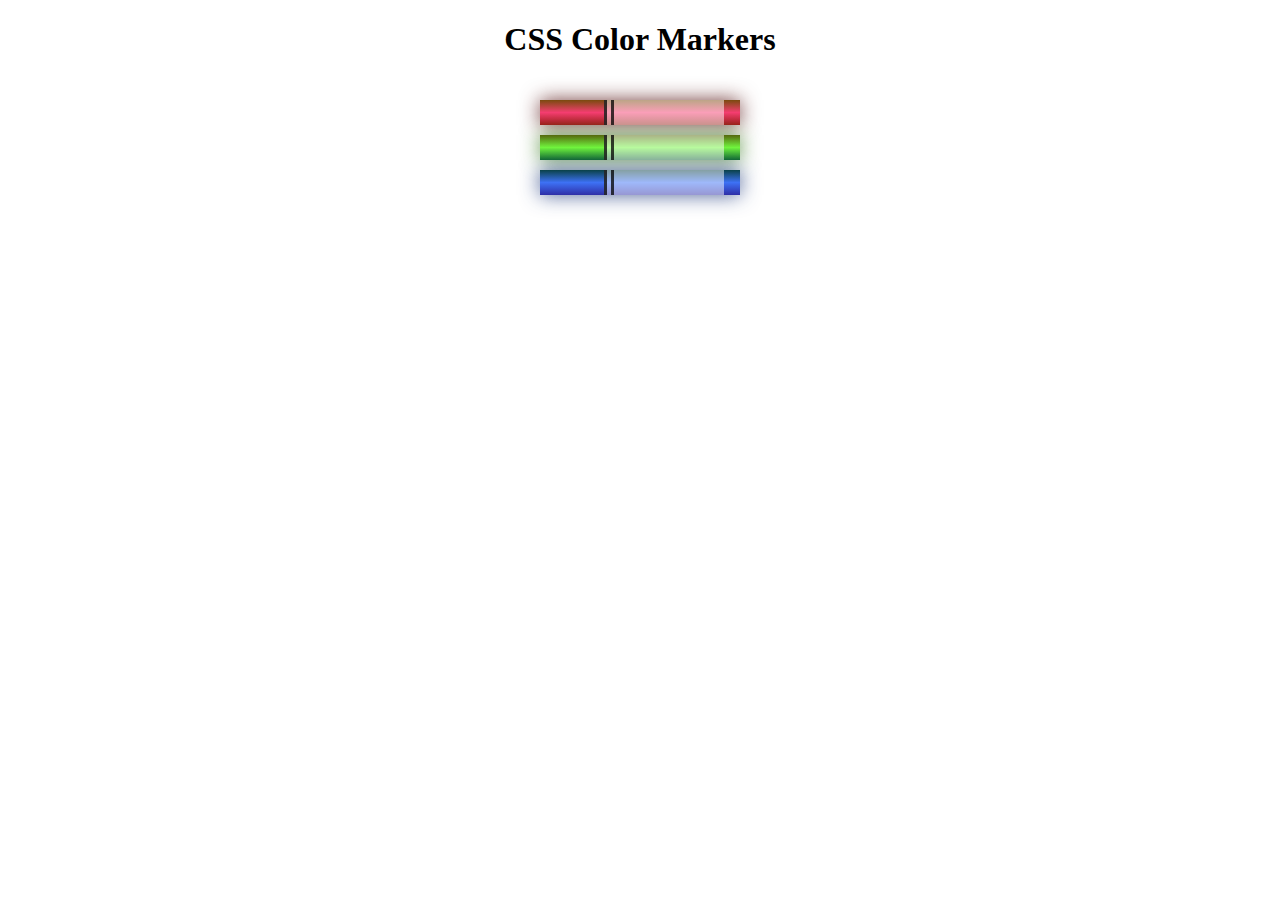
<file: 03 - Colored Markers/index.html>
<!DOCTYPE html>
<html lang="en">
  <head>
    <meta charset="utf-8">
    <meta name="viewport" content="width=device-width, initial-scale=1.0">
    <title>Colored Markers</title>
    <link rel="stylesheet" href="styles.css">
  </head>
  <body>
    <h1>CSS Color Markers</h1>
    <div class="container">
      <div class="marker red">
        <div class="cap"></div>
        <div class="sleeve"></div>
      </div>
      <div class="marker green">
        <div class="cap"></div>
        <div class="sleeve"></div>
      </div>
      <div class="marker blue">
        <div class="cap"></div>
        <div class="sleeve"></div>
      </div>
    </div>
  </body>
</html>
</file>
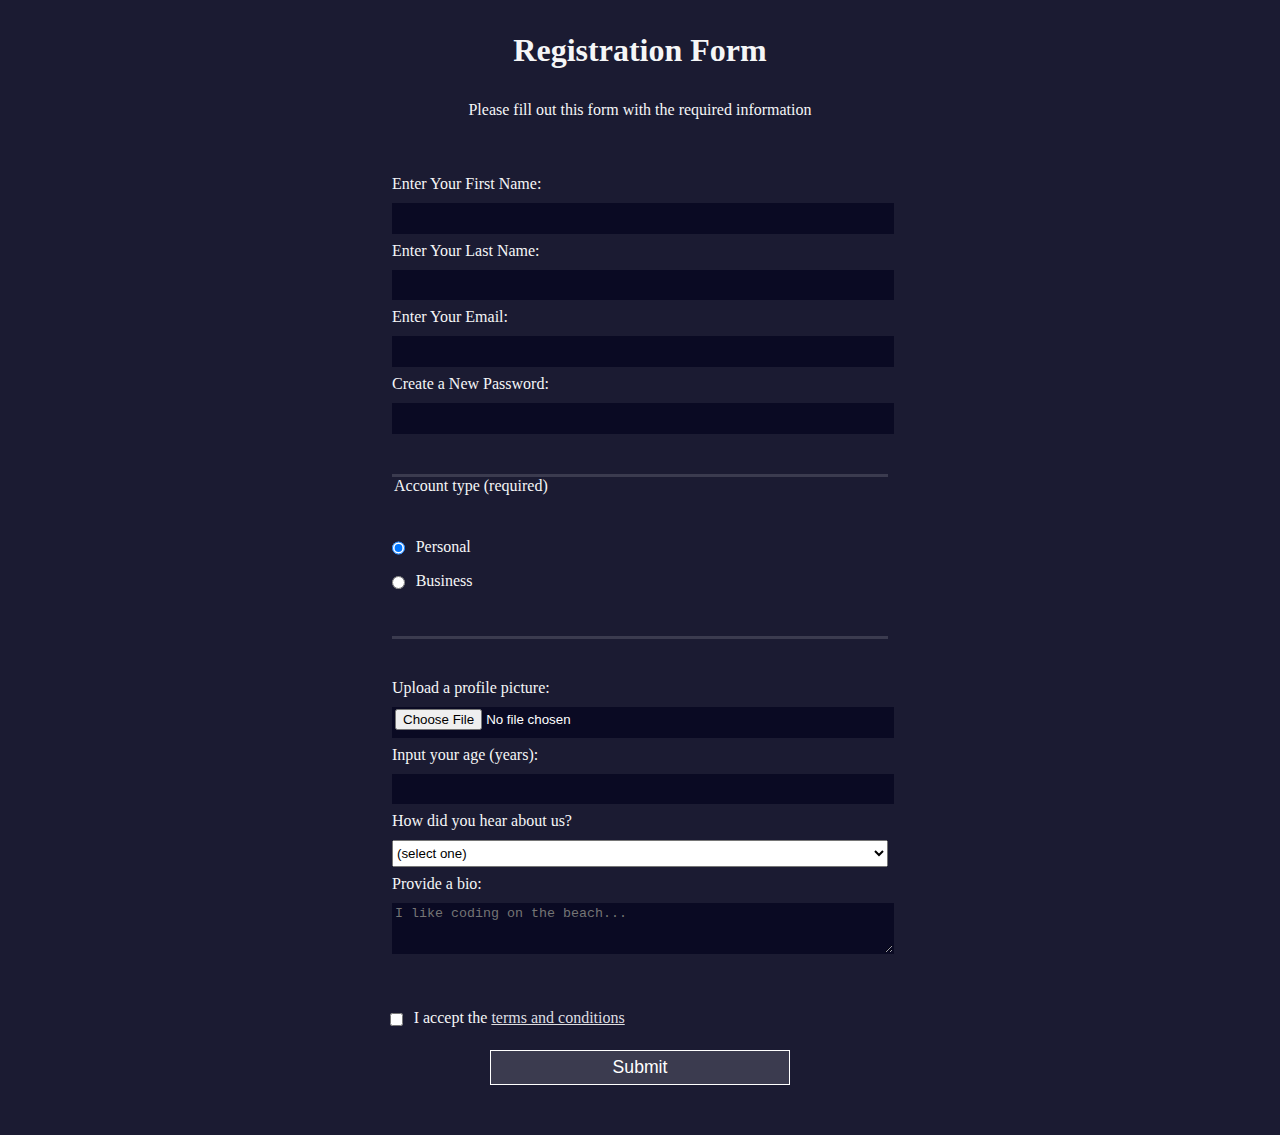
<file: 04 - Registration Form/index.html>
<!DOCTYPE html>
<html lang="en">
  <head>
    <meta charset="UTF-8">
    <title>Registration Form</title>
    <link rel="stylesheet" href="styles.css" />
  </head>
  <body>
    <h1>Registration Form</h1>
    <p>Please fill out this form with the required information</p>
    <form method="post" action='https://register-demo.freecodecamp.org'>
      <fieldset>
        <label for="first-name">Enter Your First Name: <input id="first-name" name="first-name" type="text" required /></label>
        <label for="last-name">Enter Your Last Name: <input id="last-name" name="last-name" type="text" required /></label>
        <label for="email">Enter Your Email: <input id="email" name="email" type="email" required /></label>
        <label for="new-password">Create a New Password: <input id="new-password" name="new-password" type="password" pattern="[a-z0-5]{8,}" required /></label>
      </fieldset>
      <fieldset>
        <legend>Account type (required)</legend>
        <label for="personal-account"><input id="personal-account" type="radio" name="account-type" class="inline" checked /> Personal</label>
        <label for="business-account"><input id="business-account" type="radio" name="account-type" class="inline" /> Business</label>
      </fieldset>
      <fieldset>
        <label for="profile-picture">Upload a profile picture: <input id="profile-picture" type="file" name="file" /></label>
        <label for="age">Input your age (years): <input id="age" type="number" name="age" min="13" max="120" /></label>
        <label for="referrer">How did you hear about us?
          <select id="referrer" name="referrer">
            <option value="">(select one)</option>
            <option value="1">freeCodeCamp News</option>
            <option value="2">freeCodeCamp YouTube Channel</option>
            <option value="3">freeCodeCamp Forum</option>
            <option value="4">Other</option>
          </select>
        </label>
        <label for="bio">Provide a bio:
          <textarea id="bio" name="bio" rows="3" cols="30" placeholder="I like coding on the beach..."></textarea>
        </label>
      </fieldset>
      <label for="terms-and-conditions">
        <input class="inline" id="terms-and-conditions" type="checkbox" required name="terms-and-conditions" /> I accept the <a href="https://www.freecodecamp.org/news/terms-of-service/">terms and conditions</a>
      </label>
      <input type="submit" value="Submit" />
    </form>
  </body>
</html>
</file>
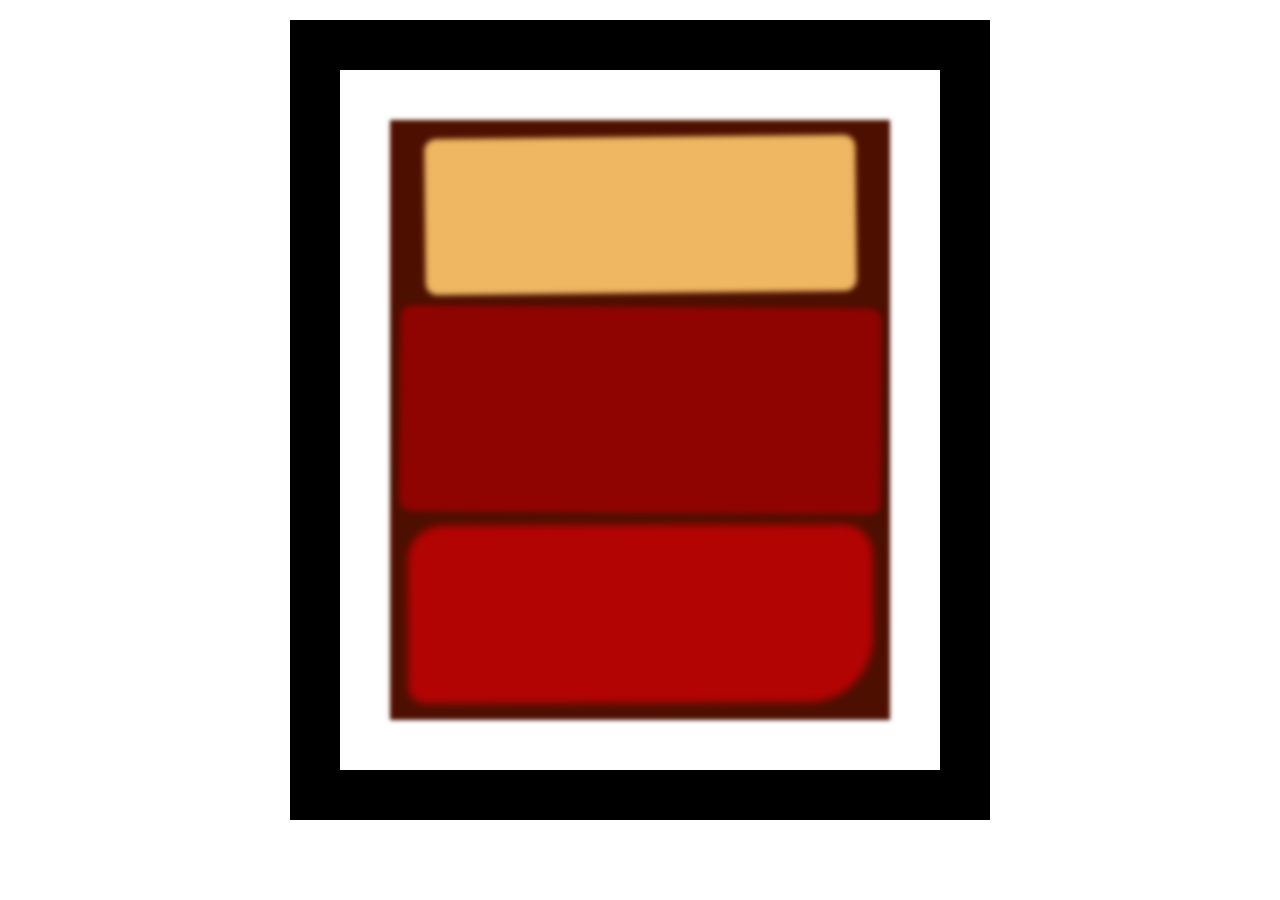
<file: 06 - Rothko Painting/index.html>
<!DOCTYPE html>
<html lang="en">
  <head>
    <meta charset="UTF-8">
    <title>Rothko Painting</title>
    <link href="./styles.css" rel="stylesheet">
  </head>
  <body>
    <div class="frame">
      <div class="canvas">
        <div class="one"></div>
        <div class="two"></div>
        <div class="three"></div>
      </div>
    </div>
  </body>
</html>
</file>
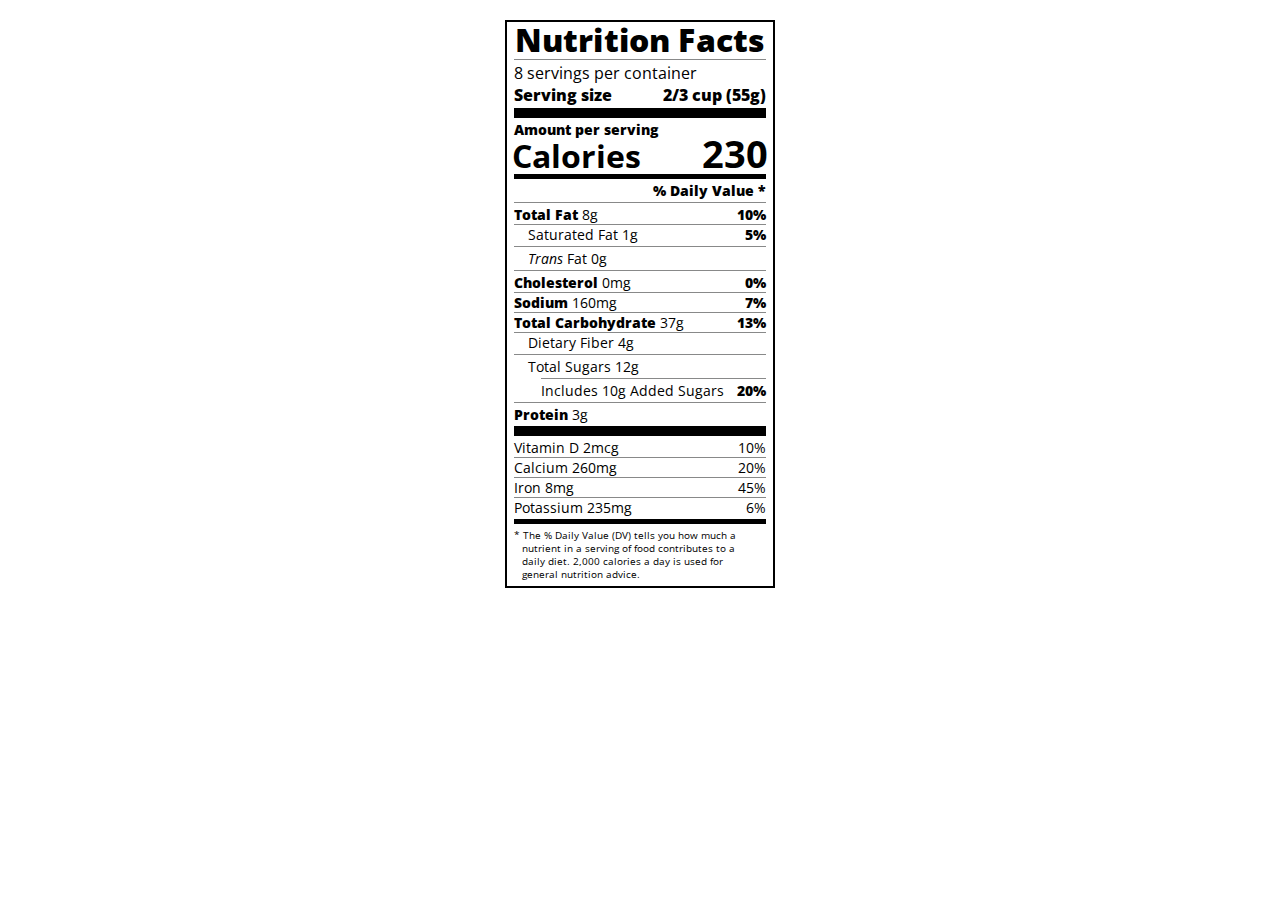
<file: 08 - Nutrition Label/index.html>
<!DOCTYPE html>
<html lang="en">

<head>
  <meta charset="UTF-8">
  <title>Nutrition Label</title>
  <link href="https://fonts.googleapis.com/css?family=Open+Sans:400,700,800" rel="stylesheet">
  <link href="./styles.css" rel="stylesheet">
</head>

<body>
  <div class="label">
    <header>
      <h1 class="bold">Nutrition Facts</h1>
      <div class="divider"></div>
      <p>8 servings per container</p>
      <p class="bold">Serving size <span>2/3 cup (55g)</span></p>
    </header>
    <div class="divider large"></div>
    <div class="calories-info">
      <div class="left-container">
        <h2 class="bold small-text">Amount per serving</h2>
        <p>Calories</p>
      </div>
      <span>230</span>
    </div>
    <div class="divider medium"></div>
    <div class="daily-value small-text">
      <p class="bold right no-divider">% Daily Value *</p>
      <div class="divider"></div>
      <p><span><span class="bold">Total Fat</span> 8g</span> <span class="bold">10%</span></p>
      <p class="indent no-divider">Saturated Fat 1g <span class="bold">5%</span></p>
      <div class="divider"></div>
      <p class="indent no-divider"><span><i>Trans</i> Fat 0g</span></p>
      <div class="divider"></div>
      <p><span><span class="bold">Cholesterol</span> 0mg</span> <span class="bold">0%</span></p>
      <p><span><span class="bold">Sodium</span> 160mg</span> <span class="bold">7%</span></p>
      <p><span><span class="bold">Total Carbohydrate</span> 37g</span> <span class="bold">13%</span></p>
      <p class="indent no-divider">Dietary Fiber 4g</p>
      <div class="divider"></div>
      <p class="indent no-divider">Total Sugars 12g</p>
      <div class="divider double-indent"></div>
      <p class="double-indent no-divider">Includes 10g Added Sugars <span class="bold">20%</span></p>
      <div class="divider"></div>
      <p class="no-divider"><span><span class="bold">Protein</span> 3g</span></p>
      <div class="divider large"></div>
      <p>Vitamin D 2mcg <span>10%</span></p>
      <p>Calcium 260mg <span>20%</span></p>
      <p>Iron 8mg <span>45%</span></p>
      <p class="no-divider">Potassium 235mg <span>6%</span></p>
    </div>
    <div class="divider medium"></div>
    <p class="note">* The % Daily Value (DV) tells you how much a nutrient in a serving of food contributes to a daily
      diet. 2,000 calories a day is used for general nutrition advice.</p>
  </div>
</body>
</html>
</file>
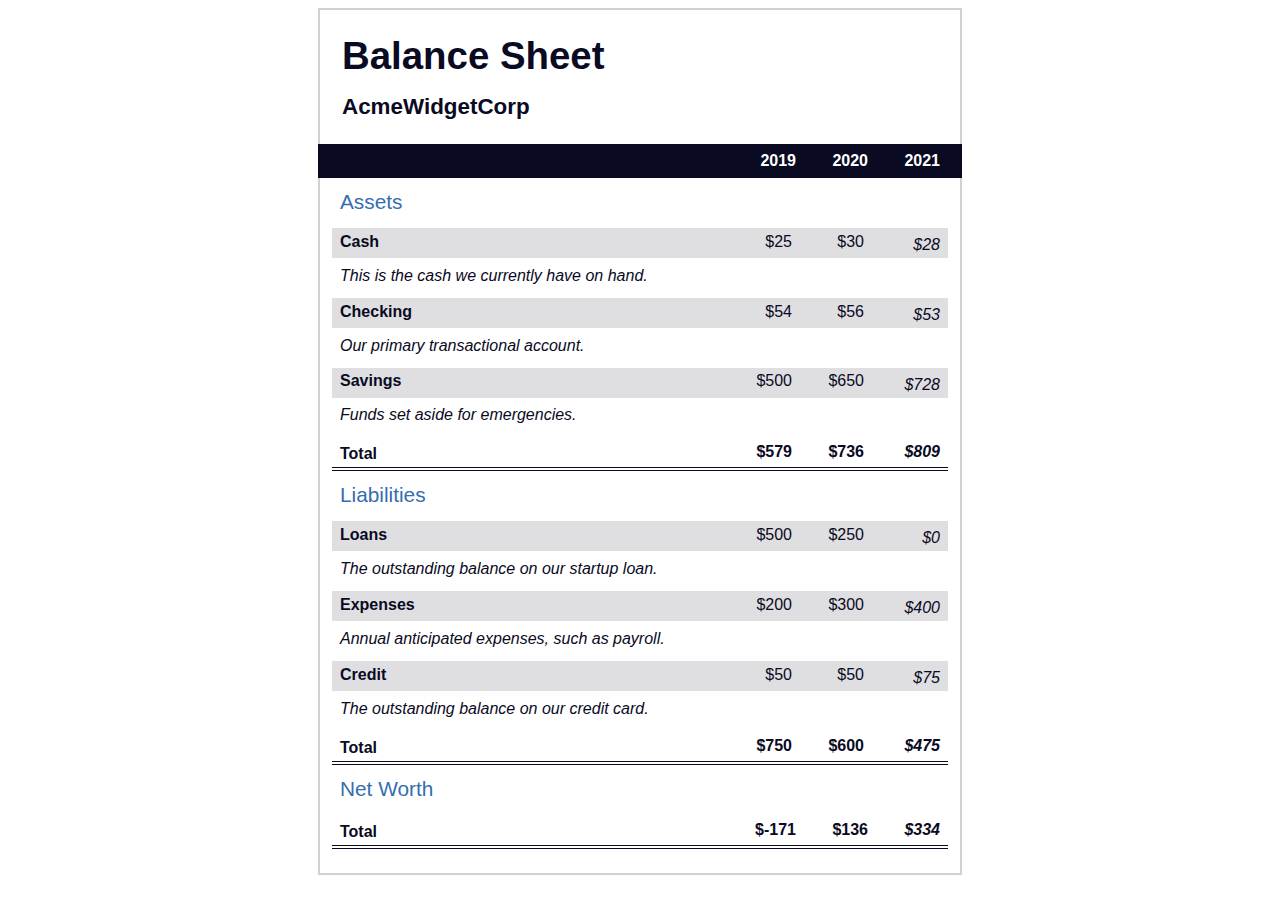
<file: 10 - Balance Sheet/index.html>
<!DOCTYPE html>
<html lang="en">
  <head>
    <meta charset="UTF-8">
    <meta name="viewport" content="width=device-width, initial-scale=1.0">
    <title>Balance Sheet</title>
    <link rel="stylesheet" href="./styles.css">
  </head>
  <body>
    <main>
      <section>
        <h1>
          <span class="flex">
            <span>AcmeWidgetCorp</span>
            <span>Balance Sheet</span>
          </span>
        </h1>
        <div id="years" aria-hidden="true">
          <span class="year">2019</span>
          <span class="year">2020</span>
          <span class="year">2021</span>
        </div>
        <div class="table-wrap">
          <table>
            <caption>Assets</caption>
            <thead>
              <tr>
                <td></td>
                <th><span class="sr-only year">2019</span></th>
                <th><span class="sr-only year">2020</span></th>
                <th class="current"><span class="sr-only year">2021</span></th>
              </tr>
            </thead>
            <tbody>
              <tr class="data">
                <th>Cash <span class="description">This is the cash we currently have on hand.</span></th>
                <td>$25</td>
                <td>$30</td>
                <td class="current">$28</td>
              </tr>
              <tr class="data">
                <th>Checking <span class="description">Our primary transactional account.</span></th>
                <td>$54</td>
                <td>$56</td>
                <td class="current">$53</td>
              </tr>
              <tr class="data">
                <th>Savings <span class="description">Funds set aside for emergencies.</span></th>
                <td>$500</td>
                <td>$650</td>
                <td class="current">$728</td>
              </tr>
              <tr class="total">
                <th>Total <span class="sr-only">Assets</span></th>
                <td>$579</td>
                <td>$736</td>
                <td class="current">$809</td>
              </tr>
            </tbody>
          </table>
          <table>
            <caption>Liabilities</caption>
            <thead>
              <tr>
              <td></td>
              <th><span class="sr-only">2019</span></th>
              <th><span class="sr-only">2020</span></th>
              <th><span class="sr-only">2021</span></th>
              </tr>
            </thead>
            <tbody>
              <tr class="data">
                <th>Loans <span class="description">The outstanding balance on our startup loan.</span></th>
                <td>$500</td>
                <td>$250</td>
                <td class="current">$0</td>
              </tr>
              <tr class="data">
                <th>Expenses <span class="description">Annual anticipated expenses, such as payroll.</span></th>
                <td>$200</td>
                <td>$300</td>
                <td class="current">$400</td>
              </tr>
              <tr class="data">
                <th>Credit <span class="description">The outstanding balance on our credit card.</span></th>
                <td>$50</td>
                <td>$50</td>
                <td class="current">$75</td>
              </tr>
              <tr class="total">
                <th>Total <span class="sr-only">Liabilities</span></th>
                <td>$750</td>
                <td>$600</td>
                <td class="current">$475</td>
              </tr>
            </tbody>
          </table>
          <table>
            <caption>Net Worth</caption>
            <thead>
              <tr>
              <td></td>
              <th><span class="sr-only">2019</span></th>
              <th><span class="sr-only">2020</span></th>
              <th><span class="sr-only">2021</span></th>
              </tr>
            </thead>
            <tbody>
              <tr class="total">
                <th>Total <span class="sr-only">Net Worth</span></th>
                <td>$-171</td>
                <td>$136</td>
                <td class="current">$334</td>
              </tr>
            </tbody>
          </table>
        </div>
      </section>
    </main>
  </body>
</html>
</file>
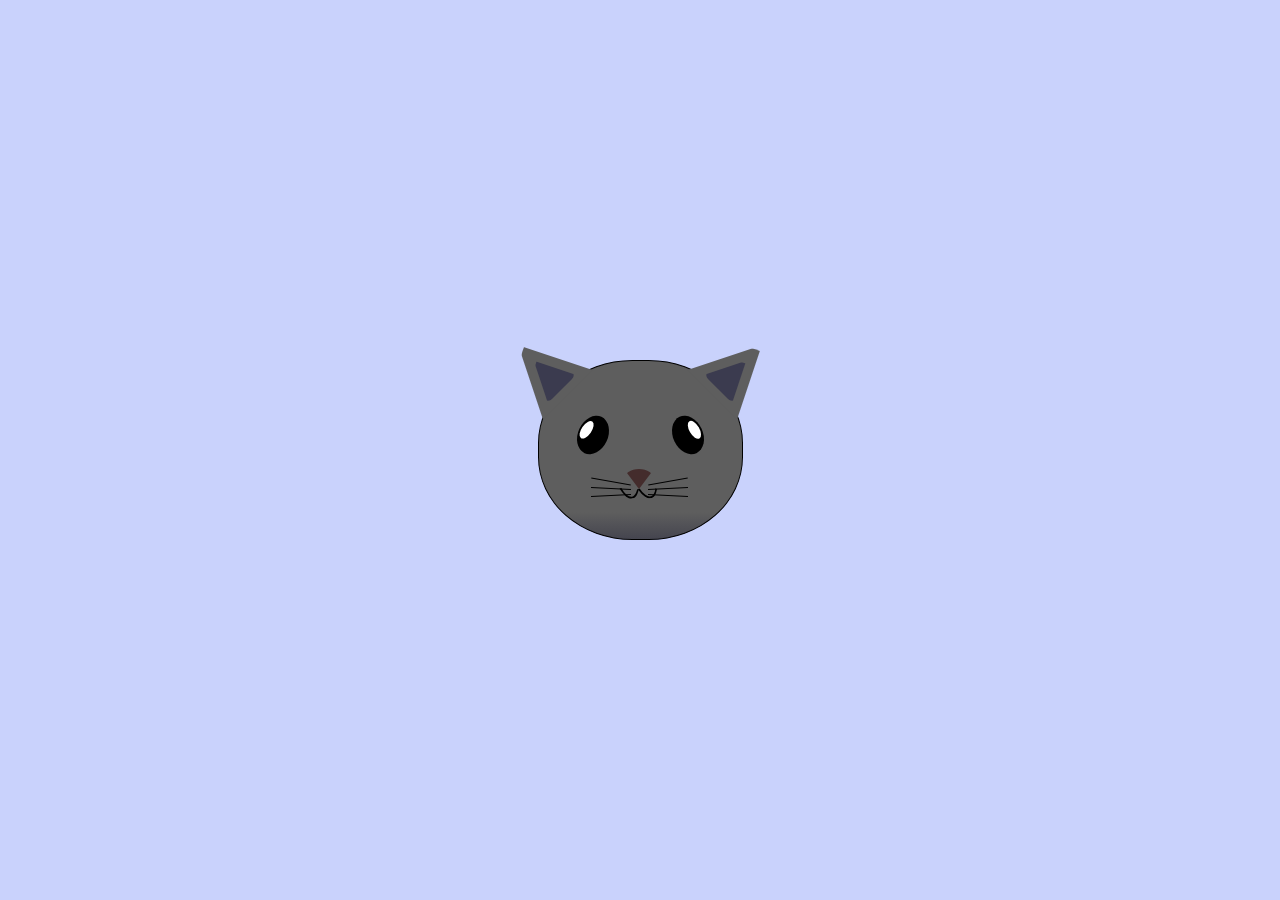
<file: 11 - Cat Painting/index.html>
<!DOCTYPE html>
<html lang="en">
<head>
    <meta charset="UTF-8">
    <title>fCC Cat Painting</title>
    <link rel="stylesheet" href="./styles.css">
</head>
<body>
    <main>
      <div class="cat-head">
        <div class="cat-ears">
          <div class="cat-left-ear">
            <div class="cat-left-inner-ear"></div>
          </div>
          <div class="cat-right-ear">
            <div class="cat-right-inner-ear"></div>
          </div>
        </div>

        <div class="cat-eyes">
          <div class="cat-left-eye">
            <div class="cat-left-inner-eye"></div>
          </div>
          <div class="cat-right-eye">
            <div class="cat-right-inner-eye"></div>
          </div>
        </div>
        
        <div class="cat-nose"></div>

        <div class="cat-mouth">
          <div class="cat-mouth-line-left"></div>
          <div class="cat-mouth-line-right"></div>
        </div>

        <div class="cat-whiskers">
          <div class="cat-whiskers-left">
            <div class="cat-whisker-left-top"></div>
            <div class="cat-whisker-left-middle"></div>
            <div class="cat-whisker-left-bottom"></div>
          </div>
          <div class="cat-whiskers-right">
            <div class="cat-whisker-right-top"></div>
            <div class="cat-whisker-right-middle"></div>
            <div class="cat-whisker-right-bottom"></div>
          </div>
        </div>

      </div>
    </main>
</body>
</html>
</file>
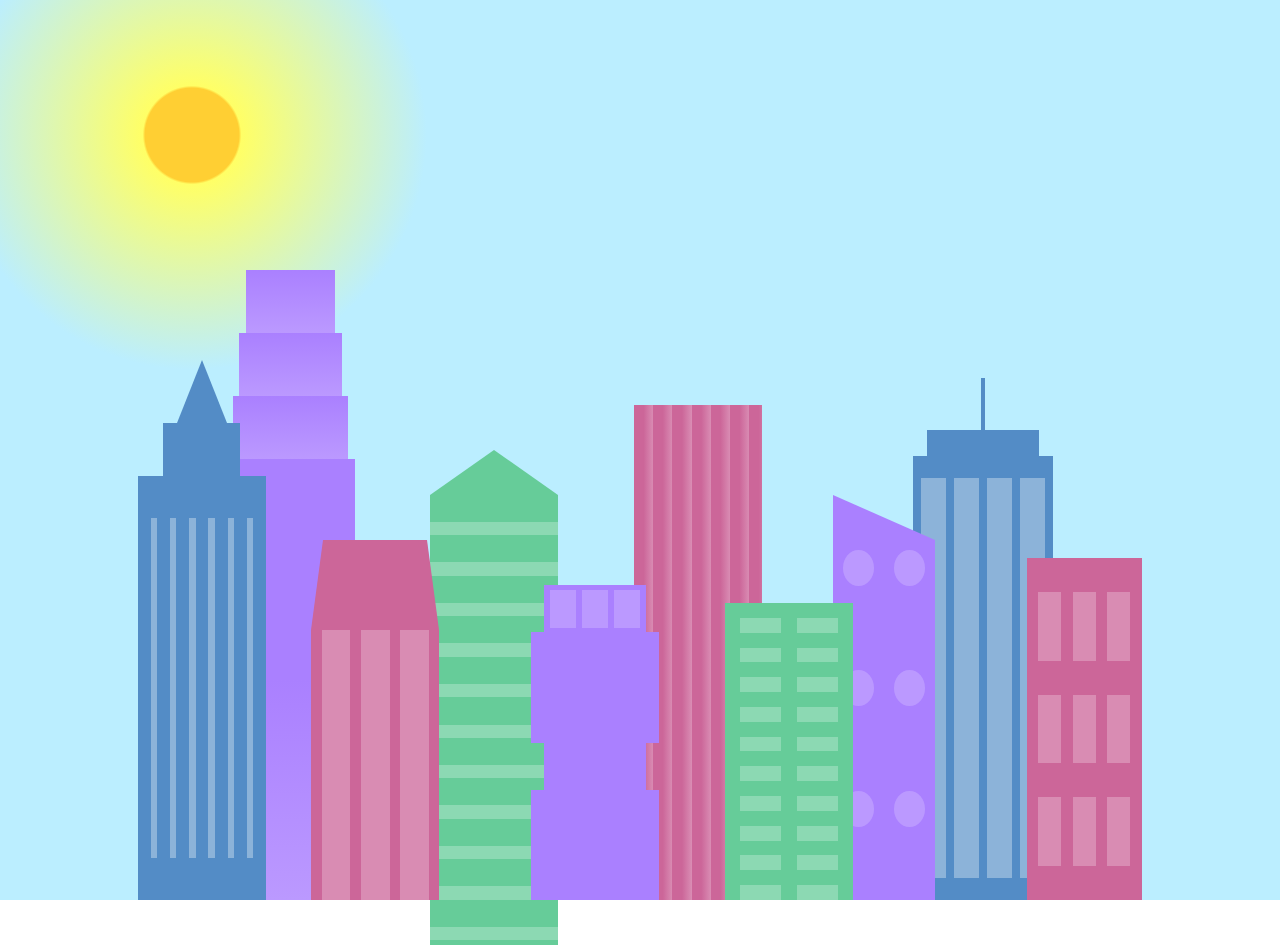
<file: 13 - City Skyline/index.html>
<!DOCTYPE html>
<html lang="en">    
  <head>
    <meta charset="UTF-8">
    <title>City Skyline</title>
    <link href="styles.css" rel="stylesheet" />   
  </head>

  <body>
    <div class="background-buildings sky">
      <div></div>
      <div></div>
      <div class="bb1 building-wrap">
        <div class="bb1a bb1-window"></div>
        <div class="bb1b bb1-window"></div>
        <div class="bb1c bb1-window"></div>
        <div class="bb1d"></div>
      </div>
      <div class="bb2">
        <div class="bb2a"></div>
        <div class="bb2b"></div>
      </div>
      <div class="bb3"></div>
      <div></div>
      <div class="bb4 building-wrap">
        <div class="bb4a"></div>
        <div class="bb4b"></div>
        <div class="bb4c window-wrap">
          <div class="bb4-window"></div>
          <div class="bb4-window"></div>
          <div class="bb4-window"></div>
          <div class="bb4-window"></div>
        </div>
      </div>
      <div></div>
      <div></div>
    </div>

    <div class="foreground-buildings">
      <div></div>
      <div></div>
      <div class="fb1 building-wrap">
        <div class="fb1a"></div>
        <div class="fb1b"></div>
        <div class="fb1c"></div>
      </div>
      <div class="fb2">
        <div class="fb2a"></div>
        <div class="fb2b window-wrap">
          <div class="fb2-window"></div>
          <div class="fb2-window"></div>
          <div class="fb2-window"></div>
        </div>
      </div>
      <div></div>
      <div class="fb3 building-wrap">
        <div class="fb3a window-wrap">
          <div class="fb3-window"></div>
          <div class="fb3-window"></div>
          <div class="fb3-window"></div>
        </div>
        <div class="fb3b"></div>
        <div class="fb3a"></div>
        <div class="fb3b"></div>
      </div>
      <div class="fb4">
        <div class="fb4a"></div>
        <div class="fb4b">
          <div class="fb4-window"></div>
          <div class="fb4-window"></div>
          <div class="fb4-window"></div>
          <div class="fb4-window"></div>
          <div class="fb4-window"></div>
          <div class="fb4-window"></div>
        </div>
      </div>
      <div class="fb5"></div>
      <div class="fb6"></div>
      <div></div>
      <div></div>
    </div>
  </body>
</html>
</file>
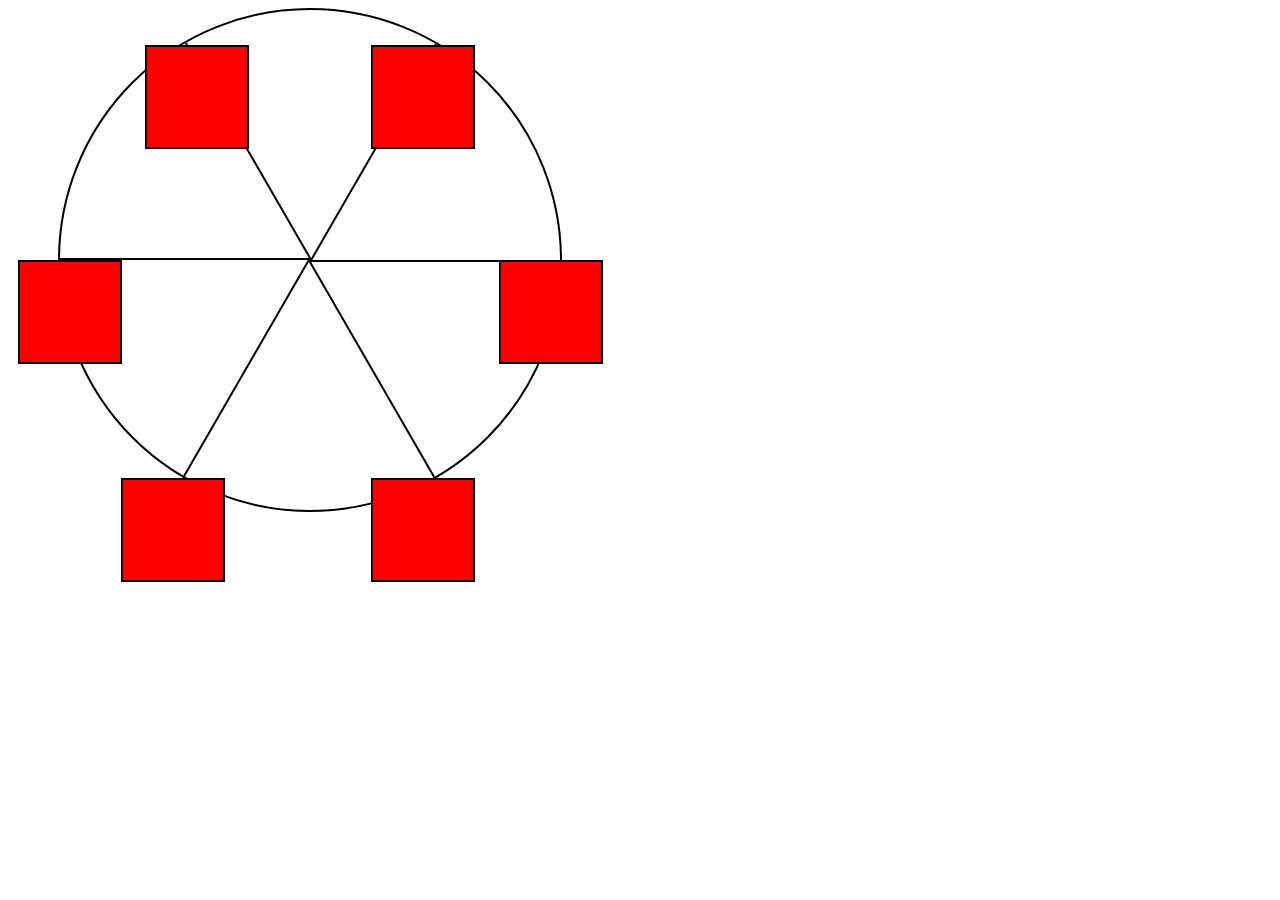
<file: 15 - Ferris Wheel/index.html>
<!DOCTYPE html>
<html lang="en">
  <head>
    <meta charset="UTF-8">
    <title>Ferris Wheel</title>
    <link rel="stylesheet" href="./styles.css">
  </head>
  <body>
    <div class="wheel">
      <span class="line"></span>
      <span class="line"></span>
      <span class="line"></span>
      <span class="line"></span>
      <span class="line"></span>
      <span class="line"></span>

      <div class="cabin"></div>
      <div class="cabin"></div>
      <div class="cabin"></div>
      <div class="cabin"></div>
      <div class="cabin"></div>
      <div class="cabin"></div>
    </div>
  </body>
</html>
</file>
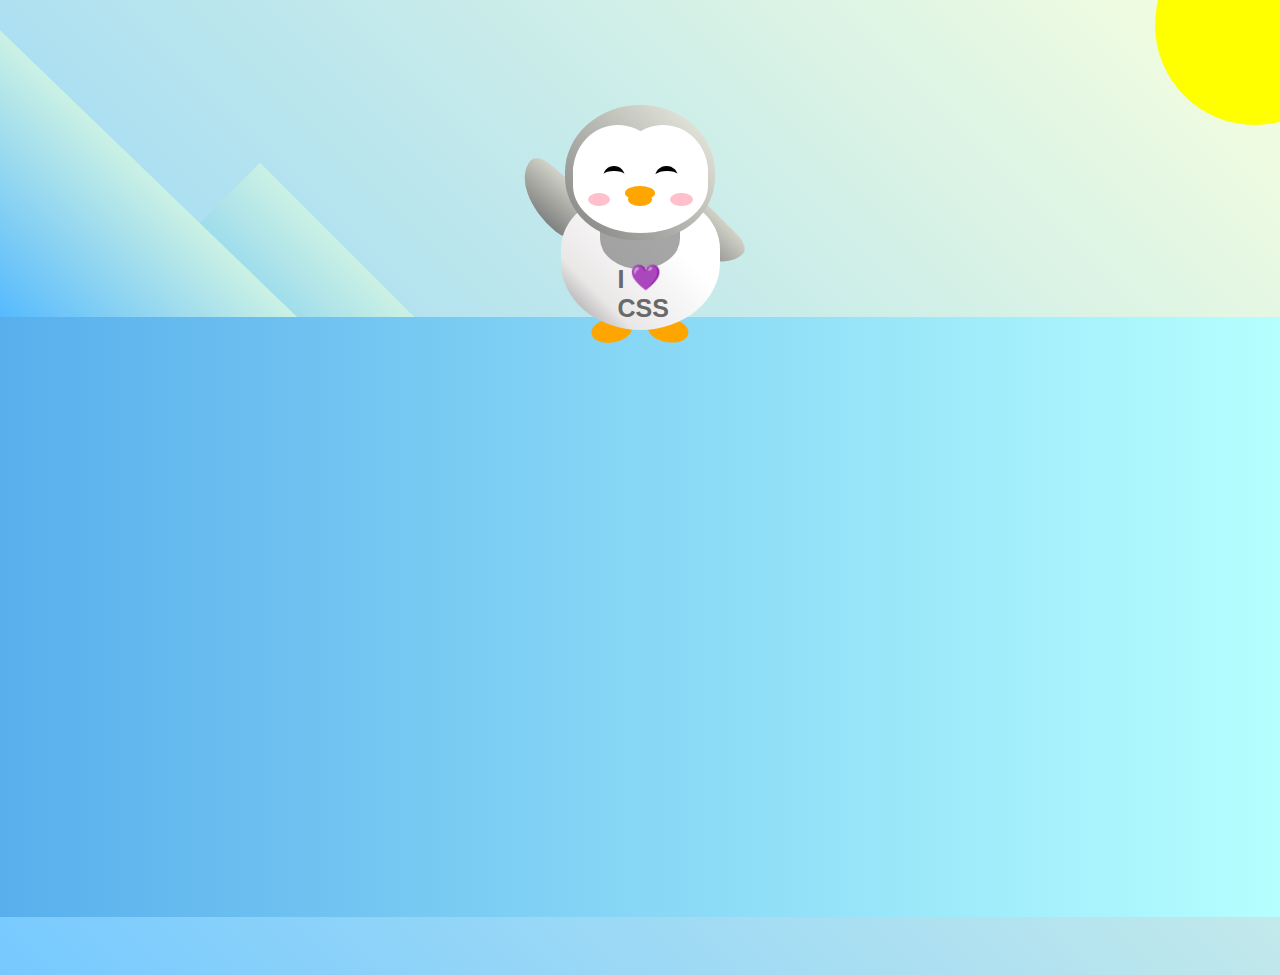
<file: 16 - Penguin/index.html>
<!DOCTYPE html>
<html lang="en">
  <head>
    <meta charset="UTF-8" />
    <link rel="stylesheet" href="./styles.css" />
    <title>Penguin</title>
    <meta name="viewport" content="width=device-width, initial-scale=1.0" />
  </head>

  <body>
    <div class="left-mountain"></div>
    <div class="back-mountain"></div>
    <div class="sun"></div>
    <div class="penguin">
      <div class="penguin-head">
        <div class="face left"></div>
        <div class="face right"></div>
        <div class="chin"></div>
        <div class="eye left">
          <div class="eye-lid"></div>
        </div>
        <div class="eye right">
          <div class="eye-lid"></div>
        </div>
        <div class="blush left"></div>
        <div class="blush right"></div>
        <div class="beak top"></div>
        <div class="beak bottom"></div>
      </div>
      <div class="shirt">
        <div>💜</div>
        <p>I CSS</p>
      </div> 
      <div class="penguin-body">
        <div class="arm left"></div>
        <div class="arm right"></div>
        <div class="foot left"></div>
        <div class="foot right"></div>
      </div>
    </div>

    <div class="ground"></div>
  </body>
</html>
</file>
<file: 03 - Colored Markers/styles.css>
h1 {
  text-align: center;
}

.container {
  background-color: rgb(255, 255, 255);
  padding: 10px 0;
}

.marker {
  width: 200px;
  height: 25px;
  margin: 10px auto;
}

.cap {
  width: 60px;
  height: 25px;
}

.sleeve {
  width: 110px;
  height: 25px;
  background-color: rgba(255, 255, 255, 0.5);
  border-left: 10px double rgba(0, 0, 0, 0.75);
}

.cap, .sleeve {
  display: inline-block;
}

.red {
  background: linear-gradient(rgb(122, 74, 14), rgb(245, 62, 113), rgb(162, 27, 27));
  box-shadow: 0 0 20px 0 rgba(83, 14, 14, 0.8);
}

.green {
  background: linear-gradient(#55680D, #71F53E, #116C31);
  box-shadow: 0 0 20px 0 #3B7E20CC;
}

.blue {
  background: linear-gradient(hsl(186, 76%, 16%), hsl(223, 90%, 60%), hsl(240, 56%, 42%));
  box-shadow: 0 0 20px 0 hsla(223, 59%, 31%, 0.8);
}
</file>
<file: 04 - Registration Form/styles.css>
body {
  width: 100%;
  height: 100vh;
  margin: 0;
  background-color: #1b1b32;
  color: #f5f6f7;
  font-family: Tahoma;
  font-size: 16px;
}

h1, p {
  margin: 1em auto;
  text-align: center;
}

form {
  width: 60vw;
  max-width: 500px;
  min-width: 300px;
  margin: 0 auto;
  padding-bottom: 2em;
}

fieldset {
  border: none;
  padding: 2rem 0;
  border-bottom: 3px solid #3b3b4f;
}

fieldset:last-of-type {
  border-bottom: none;
}

label {
  display: block;
  margin: 0.5rem 0;
}

input,
textarea,
select {
  margin: 10px 0 0 0;
  width: 100%;
  min-height: 2em;
}

input, textarea {
  background-color: #0a0a23;
  border: 1px solid #0a0a23;
  color: #ffffff;
}

.inline {
  width: unset;
  margin: 0 0.5em 0 0;
  vertical-align: middle;
}

input[type="submit"] {
  display: block;
  width: 60%;
  margin: 1em auto;
  height: 2em;
  font-size: 1.1rem;
  background-color: #3b3b4f;
  border-color: white;
  min-width: 300px;
}

input[type="file"] {
  padding: 1px 2px;
}

.inline{
  display: inline; 
}

a {
  color: #dfdfe2;
}
</file>
<file: 06 - Rothko Painting/styles.css>
.canvas {
  width: 500px;
  height: 600px;
  background-color: #4d0f00;
  overflow: hidden;
  filter: blur(2px);
}

.frame {
  border: 50px solid black;
  width: 500px;
  padding: 50px;
  margin: 20px auto;
}

.one {
  width: 425px;
  height: 150px;
  background-color: #efb762;
  margin: 20px auto;
  box-shadow: 0 0 3px 3px #efb762;
  border-radius: 9px;
  transform: rotate(-0.6deg);
}

.two {
  width: 475px;
  height: 200px;
  background-color: #8f0401;
  margin: 0 auto 20px;
  box-shadow: 0 0 3px 3px #8f0401;
  border-radius: 8px 10px;
  transform: rotate(0.4deg);
}

.one, .two {
  filter: blur(1px);
}

.three {
  width: 91%;
  height: 28%;
  background-color: #b20403;
  margin: auto;
  filter: blur(2px);
  box-shadow: 0 0 5px 5px #b20403;
  border-radius: 30px 25px 60px 12px;
  transform: rotate(-0.2deg);
}
</file>
<file: 08 - Nutrition Label/styles.css>
* {
  box-sizing: border-box;
}

html {
  font-size: 16px;
}

body {
  font-family: 'Open Sans', sans-serif;
}

.label {
  border: 2px solid black;
  width: 270px;
  margin: 20px auto;
  padding: 0 7px;
}

header h1 {
  text-align: center;
  margin: -4px 0;
  letter-spacing: 0.15px
}

p {
  margin: 0;
  display: flex;
  justify-content: space-between;
}

.divider {
  border-bottom: 1px solid #888989;
  margin: 2px 0;
}

.bold {
  font-weight: 800;
}

.large {
  height: 10px;
}

.large, .medium {
  background-color: black;
  border: 0;
}

.medium {
  height: 5px;
}

.small-text {
  font-size: 0.85rem;
}


.calories-info {
  display: flex;
  justify-content: space-between;
  align-items: flex-end;
}

.calories-info h2 {
  margin: 0;
}

.left-container p {
  margin: -5px -2px;
  font-size: 2em;
  font-weight: 700;
}

.calories-info span {
  margin: -7px -2px;
  font-size: 2.4em;
  font-weight: 700;
}

.right {
  justify-content: flex-end;
}

.indent {
  margin-left: 1em;
}

.double-indent {
  margin-left: 2em;
}

.daily-value p:not(.no-divider) {
  border-bottom: 1px solid #888989;
}

.note {
  font-size: 0.6rem;
  margin: 5px 0;
  padding: 0 8px;
  text-indent: -8px;
}
</file>
<file: 10 - Balance Sheet/styles.css>
span[class~="sr-only"] {
  border: 0 !important;
  clip: rect(1px, 1px, 1px, 1px) !important;
  clip-path: inset(50%) !important;
  height: 1px !important;
  width: 1px !important;
  position: absolute !important;
  overflow: hidden !important;
  white-space: nowrap !important;
  padding: 0 !important;
  margin: -1px !important;
}

html {
  box-sizing: border-box;
}

body {
  font-family: sans-serif;
  color: #0a0a23;
}

h1 {
  max-width: 37.25rem;
  margin: 0 auto;
  padding: 1.5rem 1.25rem;
}

h1 .flex {
  display: flex;
  flex-direction: column-reverse;
  gap: 1rem;
}

h1 .flex span:first-of-type {
  font-size: 0.7em;
}

h1 .flex span:last-of-type {
  font-size: 1.2em;
}

section {
  max-width: 40rem;
  margin: 0 auto;
  border: 2px solid #d0d0d5;
}

#years {
  display: flex;
  justify-content: flex-end;
  position: sticky;
  z-index: 999;
  top: 0;
  background: #0a0a23;
  color: #fff;
  padding: 0.5rem calc(1.25rem + 2px) 0.5rem 0;
  margin: 0 -2px;
}

#years span[class] {
  font-weight: bold;
  width: 4.5rem;
  text-align: right;
}

.table-wrap {
  padding: 0 0.75rem 1.5rem 0.75rem;
}

table {
  border-collapse: collapse;
  border: 0;
  width: 100%;
  position: relative;
  margin-top: 3rem;
}

table caption {
  color: #356eaf;
  font-size: 1.3em;
  font-weight: normal;
  position: absolute;
  top: -2.25rem;
  left: 0.5rem;
}

tbody td {
  width: 100vw;
  min-width: 4rem;
  max-width: 4rem;
}

tbody th {
  width: calc(100% - 12rem);
}

tr[class="total"] {
  border-bottom: 4px double #0a0a23;
  font-weight: bold;
}

tr[class="total"] th {
  text-align: left;
  padding: 0.5rem 0 0.25rem 0.5rem;
}

tr.total td {
  text-align: right;
  padding: 0 0.25rem;
}

tr.total td:nth-of-type(3) {
  padding-right: 0.5rem;
}

tr.total:hover {
  background-color: #99c9ff;
}

td.current {
  font-style: italic;
}

tr.data {
  background-image: linear-gradient(to bottom, #dfdfe2 1.845rem, white 1.845rem);
}

tr.data th {
  text-align: left;
  padding-top: 0.3rem;
  padding-left: 0.5rem;
}

tr.data th .description {
  display: block;
  font-weight: normal;
  font-style: italic;
  padding: 1rem 0 0.75rem;
  margin-right: -13.5rem;
}

tr.data td {
  vertical-align: top;
  padding: 0.3rem 0.25rem 0;
  text-align: right;
}

tr.data td:last-of-type {
  padding: 0.5rem;
}
</file>
<file: 11 - Cat Painting/styles.css>
* {
  box-sizing: border-box;
}

body {
  background-color: #c9d2fc;
}

.cat-head {
  position: absolute;
  right: 0;
  left: 0;
  top: 0;
  bottom: 0;
  margin: auto;
  background: linear-gradient(#5e5e5e 85%, #45454f 100%);
  width: 205px;
  height: 180px;
  border: 1px solid #000;
  border-radius: 46%;
}

.cat-left-ear {
  position: absolute;
  top: -26px;
  left: -31px;
  z-index: 1;
  border-top-left-radius: 90px;
  border-top-right-radius: 10px;
  transform: rotate(-45deg);
  border-left: 35px solid transparent;
  border-right: 35px solid transparent;
  border-bottom: 70px solid #5e5e5e;
}

.cat-right-ear {
  position: absolute;
  top: -26px;
  left: 163px;
  z-index: 1;
  transform: rotate(45deg);
  border-top-left-radius: 90px;
  border-top-right-radius: 10px;
  border-left: 35px solid transparent;
  border-right: 35px solid transparent;
  border-bottom: 70px solid #5e5e5e;
}

.cat-left-inner-ear {
  position: absolute;
  top: 22px;
  left: -20px;
  border-top-left-radius: 90px;
  border-top-right-radius: 10px;
  border-bottom-right-radius: 40%;
  border-bottom-left-radius: 40%;
  border-left: 20px solid transparent;
  border-right: 20px solid transparent;
  border-bottom: 40px solid #3b3b4f;
}

.cat-right-inner-ear {
  position: absolute;
  top: 22px;
  left: -20px;
  border-top-left-radius: 90px;
  border-top-right-radius: 10px;
  border-bottom-right-radius: 40%;
  border-bottom-left-radius: 40%;
  border-left: 20px solid transparent;
  border-right: 20px solid transparent;
  border-bottom: 40px solid #3b3b4f;
}

.cat-left-eye {
  position: absolute;
  top: 54px;
  left: 39px;
  border-radius: 60%;
  transform: rotate(25deg);
  width: 30px;
  height: 40px;
  background-color: #000;
}

.cat-right-eye {
  position: absolute;
  top: 54px;
  left: 134px;
  border-radius: 60%;
  transform: rotate(-25deg);
  width: 30px;
  height: 40px;
  background-color: #000;
}

.cat-left-inner-eye {
  position: absolute;
  top: 8px;
  left: 2px;
  width: 10px;
  height: 20px;
  transform: rotate(10deg);
  background-color: #fff;
  border-radius: 60%;
}

.cat-right-inner-eye {
  position: absolute;
  top: 8px;
  left: 18px;
  transform: rotate(-5deg);
  width: 10px;
  height: 20px;
  background-color: #fff;
  border-radius: 60%;
}

.cat-nose {
  position: absolute;
  top: 108px;
  left: 85px;
  border-top-left-radius: 50%;
  border-bottom-right-radius: 50%;
  border-bottom-left-radius: 50%;
  transform: rotate(180deg);
  border-left: 15px solid transparent;
  border-right: 15px solid transparent;
  border-bottom: 20px solid #442c2c;
}

.cat-mouth div {
  width: 30px;
  height: 50px;
  border: 2px solid #000;
  border-radius: 190%/190px 150px 0 0;
  border-color: black transparent transparent transparent;
}

.cat-mouth-line-left {
  position: absolute;
  top: 88px;
  left: 74px;
  transform: rotate(170deg);
}

.cat-mouth-line-right {
  position: absolute;
  top: 88px;
  left: 91px;
  transform: rotate(165deg);
}

.cat-whiskers-left div {
  width: 40px;
  height: 1px;
  background-color: #000;
}

.cat-whiskers-right div {
  width: 40px;
  height: 1px;
  background-color: #000;
}

.cat-whisker-left-top {
  position: absolute;
  top: 120px;
  left: 52px;
  transform: rotate(10deg);
}

.cat-whisker-left-middle {
  position: absolute;
  top: 127px;
  left: 52px;
  transform: rotate(3deg);
}

.cat-whisker-left-bottom {
  position: absolute;
  top: 134px;
  left: 52px;
  transform: rotate(-3deg);
}

.cat-whisker-right-top {
  position: absolute;
  top: 120px;
  left: 109px;
  transform: rotate(-10deg);
}

.cat-whisker-right-middle {
  position: absolute;
  top: 127px;
  left: 109px;
  transform: rotate(-3deg);
}

.cat-whisker-right-bottom {
  position: absolute;
  top: 134px;
  left: 109px;
transform: rotate(3deg);  
}
</file>
<file: 13 - City Skyline/styles.css>
:root {
  --building-color1: #aa80ff;
  --building-color2: #66cc99;
  --building-color3: #cc6699;
  --building-color4: #538cc6;
  --window-color1: #bb99ff;
  --window-color2: #8cd9b3;
  --window-color3: #d98cb3;
  --window-color4: #8cb3d9;
}

* {
  box-sizing: border-box;
}

body {
  height: 100vh;
  margin: 0;
  overflow: hidden;
}

.background-buildings, .foreground-buildings {
  width: 100%;
  height: 100%;
  display: flex;
  align-items: flex-end;
  justify-content: space-evenly;
  position: absolute;
  top: 0;
}

.building-wrap {
  display: flex;
  flex-direction: column;
  align-items: center;
}

.window-wrap {
  display: flex;
  align-items: center;
  justify-content: space-evenly;
}

.sky {
  background: radial-gradient(
      closest-corner circle at 15% 15%,
      #ffcf33,
      #ffcf33 20%,
      #ffff66 21%,
      #bbeeff 100%
    );
}

/* BACKGROUND BUILDINGS - "bb" stands for "background building" */
.bb1 {
  width: 10%;
  height: 70%;
}

.bb1a {
  width: 70%;
}
  
.bb1b {
  width: 80%;
}
  
.bb1c {
  width: 90%;
}

.bb1d {
  width: 100%;
  height: 70%;
  background: linear-gradient(
      var(--building-color1) 50%,
      var(--window-color1)
    );
}

.bb1-window {
  height: 10%;
  background: linear-gradient(
      var(--building-color1),
      var(--window-color1)
    );
}

.bb2 {
  width: 10%;
  height: 50%;
}

.bb2a {
  border-bottom: 5vh solid var(--building-color2);
  border-left: 5vw solid transparent;
  border-right: 5vw solid transparent;
}

.bb2b {
  width: 100%;
  height: 100%;
  background: repeating-linear-gradient(
      var(--building-color2),
      var(--building-color2) 6%,
      var(--window-color2) 6%,
      var(--window-color2) 9%
    );
}

.bb3 {
  width: 10%;
  height: 55%;
  background: repeating-linear-gradient(
      90deg,
      var(--building-color3),
      var(--building-color3),
      var(--window-color3) 15%
    );
}

.bb4 {
  width: 11%;
  height: 58%;
}

.bb4a {
  width: 3%;
  height: 10%;
  background-color: var(--building-color4);
}

.bb4b {
  width: 80%;
  height: 5%;
  background-color: var(--building-color4);
}
  
.bb4c {
  width: 100%;
  height: 85%;
  background-color: var(--building-color4);
}

.bb4-window {
  width: 18%;
  height: 90%;
  background-color: var(--window-color4);
}

/* FOREGROUND BUILDINGS - "fb" stands for "foreground building" */
.fb1 {
  width: 10%;
  height: 60%;
}

.fb1a {
  border-bottom: 7vh solid var(--building-color4);
  border-left: 2vw solid transparent;
  border-right: 2vw solid transparent;
}

.fb1b {
  width: 60%;
  height: 10%;
  background-color: var(--building-color4);
}
  
.fb1c {
  width: 100%;
  height: 80%;
  background: repeating-linear-gradient(
      90deg,
      var(--building-color4),
      var(--building-color4) 10%,
      transparent 10%,
      transparent 15%
    ),
    repeating-linear-gradient(
      var(--building-color4),
      var(--building-color4) 10%,
      var(--window-color4) 10%,
      var(--window-color4) 90%
    );
}

.fb2 {
  width: 10%;
  height: 40%;
}

.fb2a {
  width: 100%;
  border-bottom: 10vh solid var(--building-color3);
  border-left: 1vw solid transparent;
  border-right: 1vw solid transparent;
}

.fb2b {
  width: 100%;
  height: 75%;
  background-color: var(--building-color3);
}

.fb2-window {
  width: 22%;
  height: 100%;
  background-color: var(--window-color3);
}

.fb3 {
  width: 10%;
  height: 35%;
}
  
.fb3a {
  width: 80%;
  height: 15%;
  background-color: var(--building-color1);
}
  
.fb3b {
  width: 100%;
  height: 35%;
  background-color: var(--building-color1);
}

.fb3-window {
  width: 25%;
  height: 80%;
  background-color: var(--window-color1);
}

.fb4 {
  width: 8%;
  height: 45%;
  position: relative;
  left: 10%;
}

.fb4a {
  border-top: 5vh solid transparent;
  border-left: 8vw solid var(--building-color1);
}

.fb4b {
  width: 100%;
  height: 89%;
  background-color: var(--building-color1);
  display: flex;
  flex-wrap: wrap;
}

.fb4-window {
  width: 30%;
  height: 10%;
  border-radius: 50%;
  background-color: var(--window-color1);
  margin: 10%;
}

.fb5 {
  width: 10%;
  height: 33%;
  position: relative;
  right: 10%;
  background: repeating-linear-gradient(
      var(--building-color2),
      var(--building-color2) 5%,
      transparent 5%,
      transparent 10%
    ),
    repeating-linear-gradient(
      90deg,
      var(--building-color2),
      var(--building-color2) 12%,
      var(--window-color2) 12%,
      var(--window-color2) 44%
    );
}

.fb6 {
  width: 9%;
  height: 38%;
  background: repeating-linear-gradient(
      90deg,
      var(--building-color3),
      var(--building-color3) 10%,
      transparent 10%,
      transparent 30%
    ),
    repeating-linear-gradient(
      var(--building-color3),
      var(--building-color3) 10%,
      var(--window-color3) 10%,
      var(--window-color3) 30%
    );
}

@media (max-width: 1000px) {
  :root {
    --building-color1: #000;
    --building-color2: #000;
    --building-color3: #000;
    --building-color4: #000;
    --window-color1: #777;
    --window-color2: #777;
    --window-color3: #777;
    --window-color4: #777;
  }
  .sky {
    background: radial-gradient(
        closest-corner circle at 15% 15%,
        #ccc,
        #ccc 20%,
        #445 21%,
        #223 100%
      );
  }
}
</file>
<file: 15 - Ferris Wheel/styles.css>
.wheel {
  border: 2px solid black;
  border-radius: 50%;
  margin-left: 50px;
  position: absolute;
  height: 55vw;
  width: 55vw;
  max-width: 500px;
  max-height: 500px;
  animation-name: wheel;
  animation-duration: 10s;
  animation-iteration-count: infinite;
  animation-timing-function: linear;
}

.line {
  background-color: black;
  width: 50%;
  height: 2px;
  position: absolute;
  top: 50%;
  left: 50%;
  transform-origin: 0% 0%;
}

.line:nth-of-type(2) {
  transform: rotate(60deg);
}
.line:nth-of-type(3) {
  transform: rotate(120deg);
}
.line:nth-of-type(4) {
  transform: rotate(180deg);
}
.line:nth-of-type(5) {
  transform: rotate(240deg);
}
.line:nth-of-type(6) {
  transform: rotate(300deg);
}

.cabin {
  background-color: red;
  width: 20%;
  height: 20%;
  position: absolute;
  border: 2px solid;
  transform-origin: 50% 0%;
  animation: cabins 10s ease-in-out infinite;
}

.cabin:nth-of-type(1) {
  right: -8.5%;
  top: 50%;
}
.cabin:nth-of-type(2) {
  right: 17%;
  top: 93.5%;
}
.cabin:nth-of-type(3) {
  right: 67%;
  top: 93.5%;
}
.cabin:nth-of-type(4) {
  left: -8.5%;
  top: 50%;
}
.cabin:nth-of-type(5) {
  left: 17%;
  top: 7%;
}
.cabin:nth-of-type(6) {
  right: 17%;
  top: 7%;
}

@keyframes wheel {
   0% {
     transform: rotate(0deg);
   }
   100% {
     transform: rotate(360deg);
   }
}

@keyframes cabins {
  0% {
    transform: rotate(0deg);
  }
  25% {
    background-color: yellow;
  }
  50% {
    background-color: purple;
  }
  75% {
    background-color: yellow;
  }
  100% {
    transform: rotate(-360deg);
  }
}
</file>
<file: 16 - Penguin/styles.css>
:root {
  --penguin-face: white;
  --penguin-picorna: orange;
  --penguin-skin: gray;
}

body {
  background: linear-gradient(45deg, rgb(118, 201, 255), rgb(247, 255, 222));
  margin: 0;
  padding: 0;
  width: 100%;
  height: 100vh;
  overflow: hidden;
}

.left-mountain {
  width: 300px;
  height: 300px;
  background: linear-gradient(rgb(203, 241, 228), rgb(80, 183, 255));
  position: absolute;
  transform: skew(0deg, 44deg);
  z-index: 2;
  margin-top: 100px;
}

.back-mountain {
  width: 300px;
  height: 300px;
  background: linear-gradient(rgb(203, 241, 228), rgb(47, 170, 255));
  position: absolute;
  z-index: 1;
  transform: rotate(45deg);
  left: 110px;
  top: 225px;
}

.sun {
  width: 200px;
  height: 200px;
  background-color: yellow;
  position: absolute;
  border-radius: 50%;
  top: -75px;
  right: -75px;
}

.penguin {
  width: 300px;
  height: 300px;
  margin: auto;
  margin-top: 75px;
  z-index: 4;
  position: relative;
  transition: transform 1s ease-in-out 0ms;
}

.penguin * {
  position: absolute;
}

.penguin:active {
  transform: scale(1.5);
  cursor: not-allowed;
}

.penguin-head {
  width: 50%;
  height: 45%;
  background: linear-gradient(
    45deg,
    var(--penguin-skin),
    rgb(239, 240, 228)
  );
  border-radius: 70% 70% 65% 65%;
  top: 10%;
  left: 25%;
  z-index: 1;
}

.face {
  width: 60%;
  height: 70%;
  background-color: var(--penguin-face);
  border-radius: 70% 70% 60% 60%;
  top: 15%;
}

.face.left {
  left: 5%;
}

.face.right {
  right: 5%;
}

.chin {
  width: 90%;
  height: 70%;
  background-color: var(--penguin-face);
  top: 25%;
  left: 5%;
  border-radius: 70% 70% 100% 100%;
}

.eye {
  width: 15%;
  height: 17%;
  background-color: black;
  top: 45%;
  border-radius: 50%;
}

.eye.left {
  left: 25%;
}

.eye.right {
  right: 25%;
}

.eye-lid {
  width: 150%;
  height: 100%;
  background-color: var(--penguin-face);
  top: 25%;
  left: -23%;
  border-radius: 50%;
}

.blush {
  width: 15%;
  height: 10%;
  background-color: pink;
  top: 65%;
  border-radius: 50%;
}

.blush.left {
  left: 15%;
}

.blush.right {
  right: 15%;
}

.beak {
  height: 10%;
  background-color: var(--penguin-picorna);
  border-radius: 50%;
}

.beak.top {
  width: 20%;
  top: 60%;
  left: 40%;
}

.beak.bottom {
  width: 16%;
  top: 65%;
  left: 42%;
}

.shirt {
  font: bold 25px Helvetica, sans-serif;
  top: 165px;
  left: 127.5px;
  z-index: 1;
  color: #6a6969;
}

.shirt div {
  font-weight:  initial;
  top: 22.5px;
  left: 12px;
}

.penguin-body {
  width: 53%;
  height: 45%;
  background: linear-gradient(
    45deg,
    rgb(134, 133, 133) 0%,
    rgb(234, 231, 231) 25%,
    white 67%
  );
  border-radius: 80% 80% 100% 100%;
  top: 40%;
  left: 23.5%;
}

.penguin-body::before {
  content: "";
  position: absolute;
  width: 50%;
  height: 45%;
  background-color: var(--penguin-skin);
  top: 10%;
  left: 25%;
  border-radius: 0% 0% 100% 100%;
  opacity: 70%;
}

.arm {
  width: 30%;
  height: 60%;
  background: linear-gradient(
    90deg,
    var(--penguin-skin),
    rgb(209, 210, 199)
  );
  border-radius: 30% 30% 30% 120%;
  z-index: -1;
}

.arm.left {
  top: 35%;
  left: 5%;
  transform-origin: top left; 
  transform: rotate(130deg) scaleX(-1);
  animation: 3s linear infinite wave;
}

.arm.right {
  top: 0%;
  right: -5%;
  transform: rotate(-45deg);
}

@keyframes wave {
  10% {
    transform: rotate(110deg) scaleX(-1);
  }
  20% {
    transform: rotate(130deg) scaleX(-1);
  }
  30% {
    transform: rotate(110deg) scaleX(-1);
  }
  40% {
    transform: rotate(130deg) scaleX(-1);
  }
}

.foot {
  width:  15%;
  height: 30%;
  background-color: var(--penguin-picorna);
  top: 85%;
  border-radius: 50%;
  z-index: -1;
}

.foot.left {
  left: 25%;
  transform: rotate(80deg);
}

.foot.right {
  right: 25%;
  transform: rotate(-80deg);
}

.ground {
  width: 100vw;
  height: calc(100vh - 300px);
  background: linear-gradient(90deg, rgb(88, 175, 236), rgb(182, 255, 255));
  z-index: 3;
  position: absolute;
  margin-top: -58px;
}
</file>
